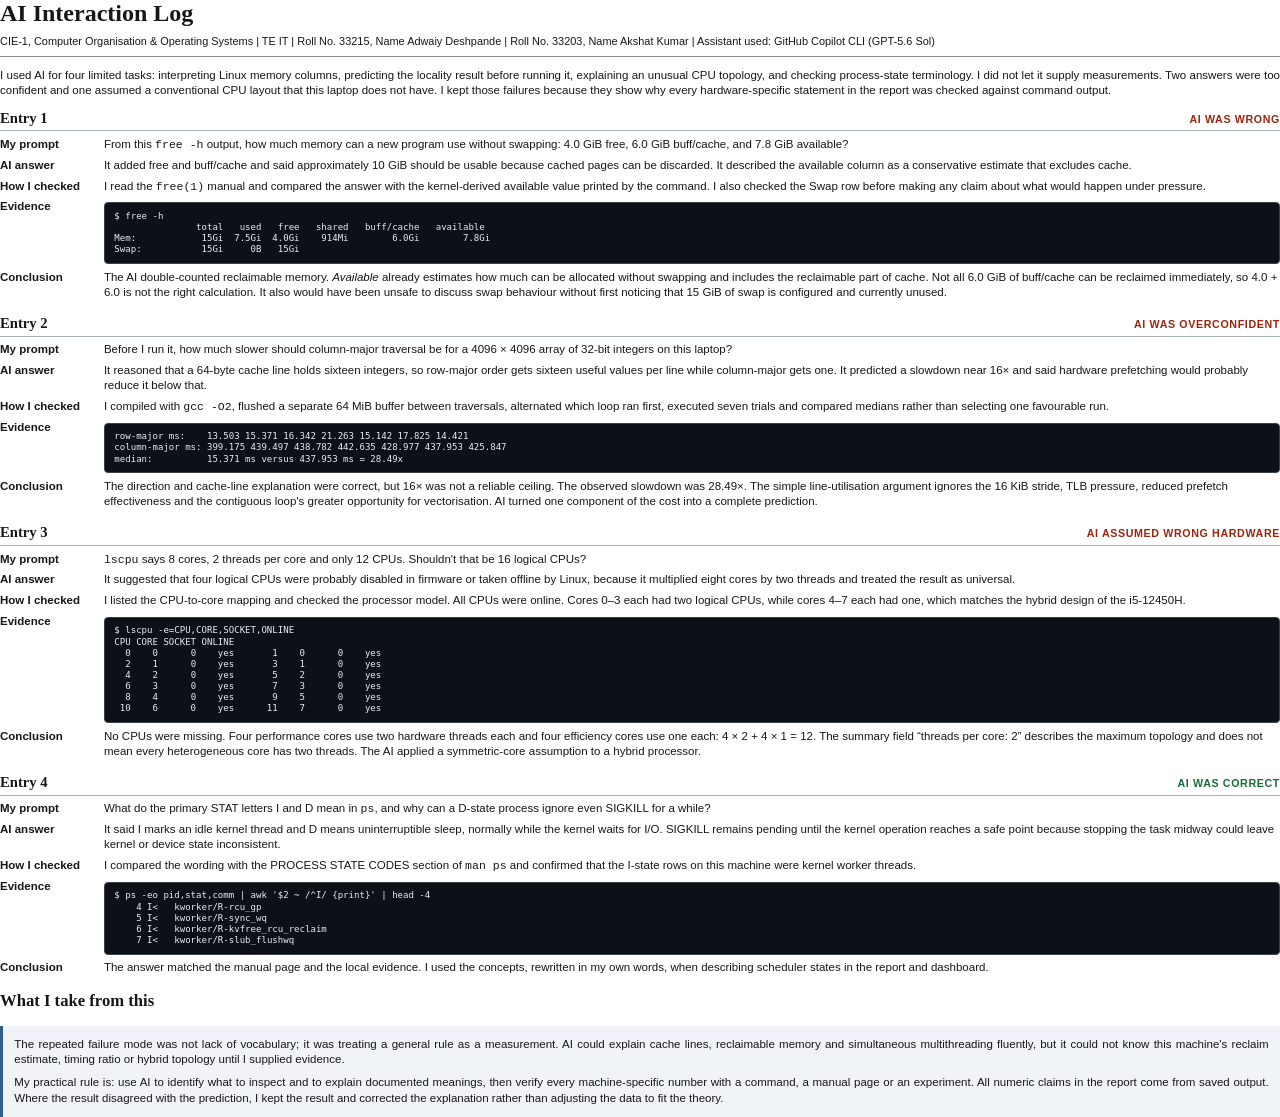
<file: docs/ai_log.html>
<!doctype html>
<html lang="en">
<head>
  <meta charset="utf-8">
  <title>AI Interaction Log</title>
  <style>
    @page { size: A4; margin: 13mm 15mm 14mm; }
    * { box-sizing: border-box; }
    body { margin: 0; color: #171717; font: 8.65pt/1.31 "Noto Sans", Arial, sans-serif; }
    .page { break-after: page; }
    .page:last-child { break-after: auto; }
    h1 { margin: 0 0 2mm; font: 700 18pt/1.1 "Noto Serif", serif; }
    h2 { margin: 3.5mm 0 1.5mm; font: 700 12.5pt/1.2 "Noto Serif", serif; }
    p { margin: 0 0 2.2mm; text-align: justify; }
    .meta { margin-bottom: 3mm; padding-bottom: 2mm; border-bottom: 1px solid #888; font-size: 8.2pt; }
    .intro { margin-bottom: 3mm; }
    .entry { margin: 2.5mm 0 4mm; }
    .entry-head {
      display: flex;
      justify-content: space-between;
      align-items: baseline;
      margin-bottom: 1.5mm;
      padding-bottom: 1mm;
      border-bottom: 1px solid #aab1b9;
      font: 700 11pt "Noto Serif", serif;
    }
    .verdict { color: #9a260f; font: 800 8pt "Noto Sans", sans-serif; letter-spacing: .06em; }
    .correct { color: #176b3a; }
    .row { display: grid; grid-template-columns: 25mm 1fr; gap: 2.5mm; margin: 1.5mm 0; break-inside: avoid; }
    .label { font-weight: 800; }
    pre {
      margin: .8mm 0 0;
      padding: 2mm 2.5mm;
      border: 1px solid #3a414b;
      border-radius: 4px;
      color: #e6edf3;
      background: #0d1117;
      white-space: pre-wrap;
      font: 6.8pt/1.23 "DejaVu Sans Mono", monospace;
    }
    .takeaway {
      margin-top: 4mm;
      padding: 3mm;
      border-left: 3px solid #315c85;
      background: #f0f4f8;
    }
  </style>
</head>
<body>
  <section class="page">
    <h1>AI Interaction Log</h1>
    <div class="meta">CIE-1, Computer Organisation &amp; Operating Systems | TE IT | Roll No. 33215, Name Adwaiy Deshpande | Roll No. 33203, Name Akshat Kumar | Assistant used: GitHub Copilot CLI (GPT-5.6 Sol)</div>
    <p class="intro">I used AI for four limited tasks: interpreting Linux memory columns, predicting the locality result before running it, explaining an unusual CPU topology, and checking process-state terminology. I did not let it supply measurements. Two answers were too confident and one assumed a conventional CPU layout that this laptop does not have. I kept those failures because they show why every hardware-specific statement in the report was checked against command output.</p>

    <article class="entry">
      <div class="entry-head"><span>Entry 1</span><span class="verdict">AI WAS WRONG</span></div>
      <div class="row"><div class="label">My prompt</div><div>From this <code>free -h</code> output, how much memory can a new program use without swapping: 4.0 GiB free, 6.0 GiB buff/cache, and 7.8 GiB available?</div></div>
      <div class="row"><div class="label">AI answer</div><div>It added free and buff/cache and said approximately 10 GiB should be usable because cached pages can be discarded. It described the available column as a conservative estimate that excludes cache.</div></div>
      <div class="row"><div class="label">How I checked</div><div>I read the <code>free(1)</code> manual and compared the answer with the kernel-derived available value printed by the command. I also checked the Swap row before making any claim about what would happen under pressure.</div></div>
      <div class="row"><div class="label">Evidence</div><div><pre>$ free -h
               total   used   free   shared   buff/cache   available
Mem:            15Gi  7.5Gi  4.0Gi    914Mi        6.0Gi        7.8Gi
Swap:           15Gi     0B   15Gi</pre></div></div>
      <div class="row"><div class="label">Conclusion</div><div>The AI double-counted reclaimable memory. <em>Available</em> already estimates how much can be allocated without swapping and includes the reclaimable part of cache. Not all 6.0 GiB of buff/cache can be reclaimed immediately, so 4.0 + 6.0 is not the right calculation. It also would have been unsafe to discuss swap behaviour without first noticing that 15 GiB of swap is configured and currently unused.</div></div>
    </article>

    <article class="entry">
      <div class="entry-head"><span>Entry 2</span><span class="verdict">AI WAS OVERCONFIDENT</span></div>
      <div class="row"><div class="label">My prompt</div><div>Before I run it, how much slower should column-major traversal be for a 4096 × 4096 array of 32-bit integers on this laptop?</div></div>
      <div class="row"><div class="label">AI answer</div><div>It reasoned that a 64-byte cache line holds sixteen integers, so row-major order gets sixteen useful values per line while column-major gets one. It predicted a slowdown near 16× and said hardware prefetching would probably reduce it below that.</div></div>
      <div class="row"><div class="label">How I checked</div><div>I compiled with <code>gcc -O2</code>, flushed a separate 64 MiB buffer between traversals, alternated which loop ran first, executed seven trials and compared medians rather than selecting one favourable run.</div></div>
      <div class="row"><div class="label">Evidence</div><div><pre>row-major ms:    13.503 15.371 16.342 21.263 15.142 17.825 14.421
column-major ms: 399.175 439.497 438.782 442.635 428.977 437.953 425.847
median:          15.371 ms versus 437.953 ms = 28.49x</pre></div></div>
      <div class="row"><div class="label">Conclusion</div><div>The direction and cache-line explanation were correct, but 16× was not a reliable ceiling. The observed slowdown was 28.49×. The simple line-utilisation argument ignores the 16 KiB stride, TLB pressure, reduced prefetch effectiveness and the contiguous loop's greater opportunity for vectorisation. AI turned one component of the cost into a complete prediction.</div></div>
    </article>
    <article class="entry">
      <div class="entry-head"><span>Entry 3</span><span class="verdict">AI ASSUMED WRONG HARDWARE</span></div>
      <div class="row"><div class="label">My prompt</div><div><code>lscpu</code> says 8 cores, 2 threads per core and only 12 CPUs. Shouldn't that be 16 logical CPUs?</div></div>
      <div class="row"><div class="label">AI answer</div><div>It suggested that four logical CPUs were probably disabled in firmware or taken offline by Linux, because it multiplied eight cores by two threads and treated the result as universal.</div></div>
      <div class="row"><div class="label">How I checked</div><div>I listed the CPU-to-core mapping and checked the processor model. All CPUs were online. Cores 0–3 each had two logical CPUs, while cores 4–7 each had one, which matches the hybrid design of the i5-12450H.</div></div>
      <div class="row"><div class="label">Evidence</div><div><pre>$ lscpu -e=CPU,CORE,SOCKET,ONLINE
CPU CORE SOCKET ONLINE
  0    0      0    yes       1    0      0    yes
  2    1      0    yes       3    1      0    yes
  4    2      0    yes       5    2      0    yes
  6    3      0    yes       7    3      0    yes
  8    4      0    yes       9    5      0    yes
 10    6      0    yes      11    7      0    yes</pre></div></div>
      <div class="row"><div class="label">Conclusion</div><div>No CPUs were missing. Four performance cores use two hardware threads each and four efficiency cores use one each: 4 × 2 + 4 × 1 = 12. The summary field “threads per core: 2” describes the maximum topology and does not mean every heterogeneous core has two threads. The AI applied a symmetric-core assumption to a hybrid processor.</div></div>
    </article>

    <article class="entry">
      <div class="entry-head"><span>Entry 4</span><span class="verdict correct">AI WAS CORRECT</span></div>
      <div class="row"><div class="label">My prompt</div><div>What do the primary STAT letters I and D mean in <code>ps</code>, and why can a D-state process ignore even SIGKILL for a while?</div></div>
      <div class="row"><div class="label">AI answer</div><div>It said I marks an idle kernel thread and D means uninterruptible sleep, normally while the kernel waits for I/O. SIGKILL remains pending until the kernel operation reaches a safe point because stopping the task midway could leave kernel or device state inconsistent.</div></div>
      <div class="row"><div class="label">How I checked</div><div>I compared the wording with the PROCESS STATE CODES section of <code>man ps</code> and confirmed that the I-state rows on this machine were kernel worker threads.</div></div>
      <div class="row"><div class="label">Evidence</div><div><pre>$ ps -eo pid,stat,comm | awk '$2 ~ /^I/ {print}' | head -4
    4 I&lt;   kworker/R-rcu_gp
    5 I&lt;   kworker/R-sync_wq
    6 I&lt;   kworker/R-kvfree_rcu_reclaim
    7 I&lt;   kworker/R-slub_flushwq</pre></div></div>
      <div class="row"><div class="label">Conclusion</div><div>The answer matched the manual page and the local evidence. I used the concepts, rewritten in my own words, when describing scheduler states in the report and dashboard.</div></div>
    </article>

    <h2>What I take from this</h2>
    <div class="takeaway">
      <p>The repeated failure mode was not lack of vocabulary; it was treating a general rule as a measurement. AI could explain cache lines, reclaimable memory and simultaneous multithreading fluently, but it could not know this machine's reclaim estimate, timing ratio or hybrid topology until I supplied evidence.</p>
      <p style="margin-bottom:0">My practical rule is: use AI to identify what to inspect and to explain documented meanings, then verify every machine-specific number with a command, a manual page or an experiment. All numeric claims in the report come from saved output. Where the result disagreed with the prediction, I kept the result and corrected the explanation rather than adjusting the data to fit the theory.</p>
    </div>
  </section>
</body>
</html>
</file>
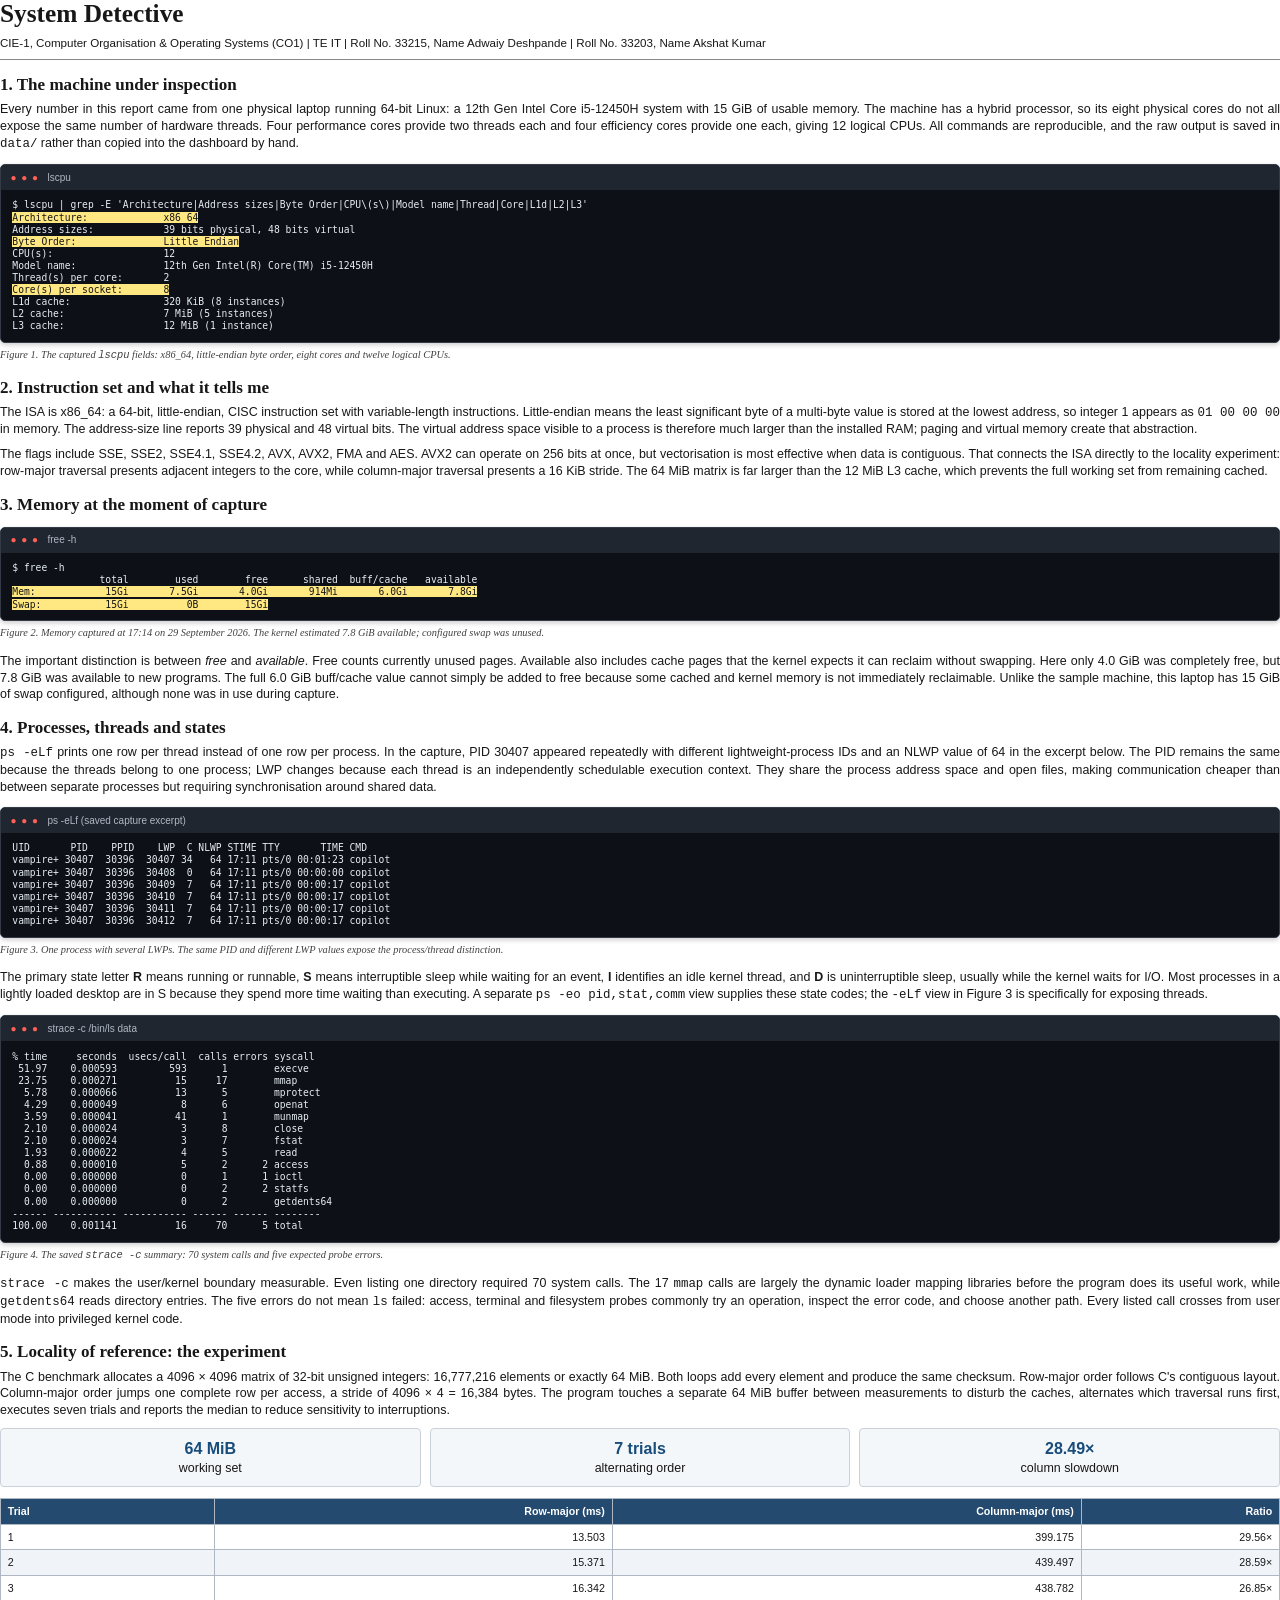
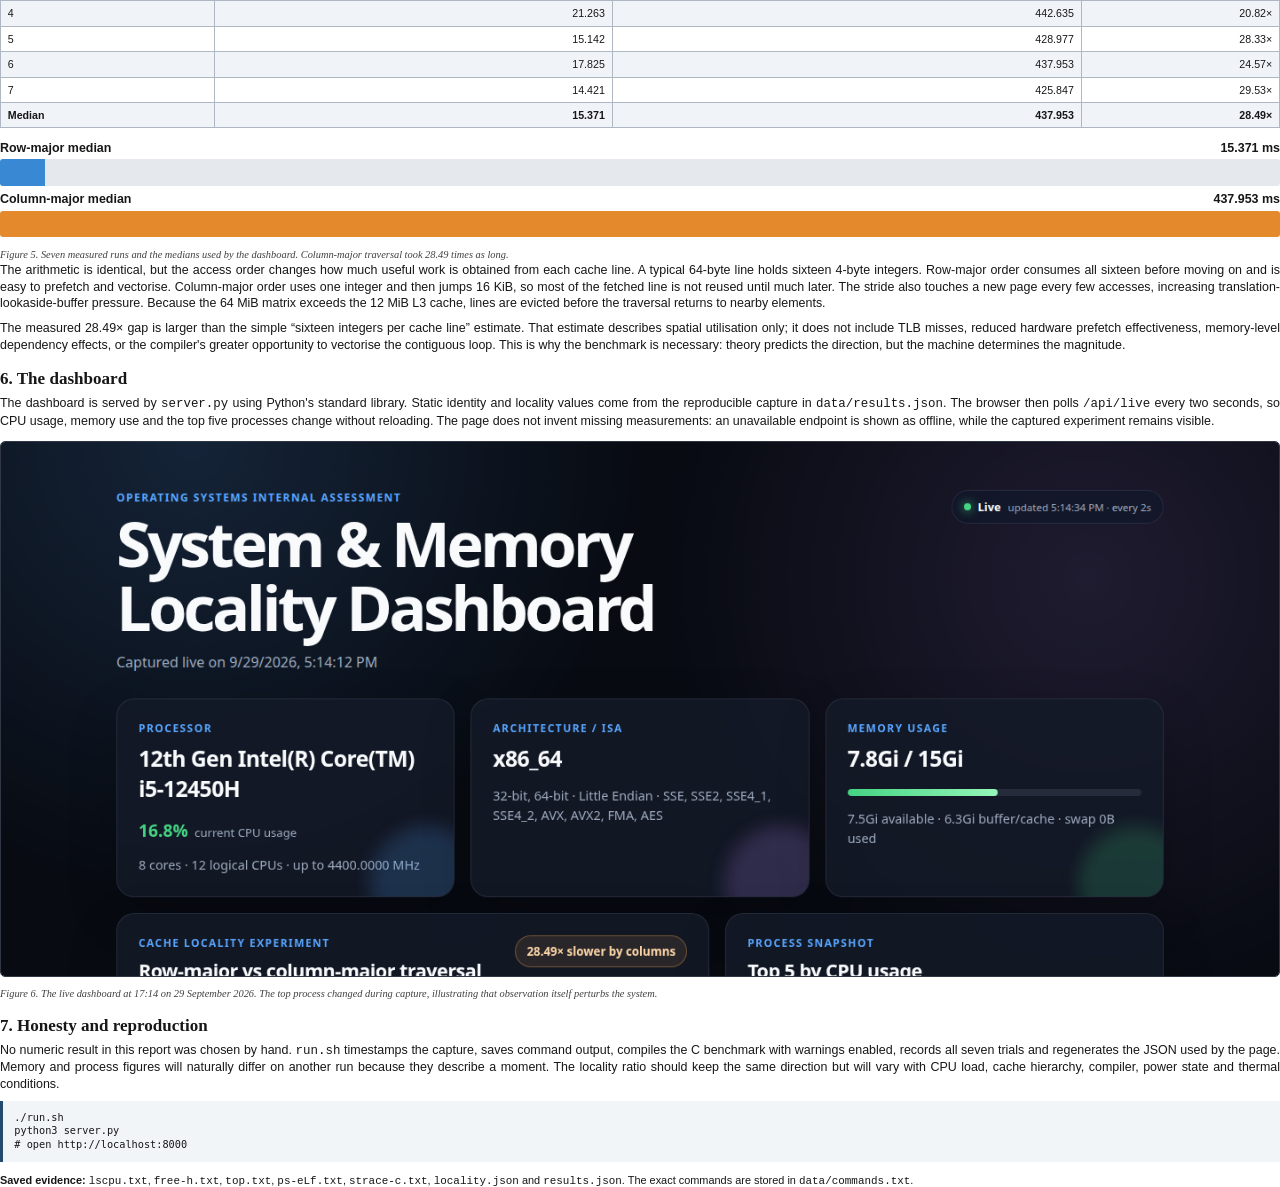
<file: docs/report.html>
<!doctype html>
<html lang="en">
<head>
  <meta charset="utf-8">
  <title>System Detective Report</title>
  <style>
    @page { size: A4; margin: 13mm 16mm 14mm; }
    * { box-sizing: border-box; }
    body {
      margin: 0;
      color: #171717;
      font: 9.35pt/1.34 "Noto Sans", Arial, sans-serif;
    }
    .page { break-after: page; }
    .page:last-child { break-after: auto; }
    h1 { margin: 0 0 2mm; font: 700 19pt/1.1 "Noto Serif", serif; }
    h2 { margin: 4mm 0 1.5mm; font: 700 12.8pt/1.2 "Noto Serif", serif; }
    p { margin: 0 0 2.2mm; text-align: justify; }
    .meta {
      margin-bottom: 4mm;
      padding-bottom: 2.2mm;
      border-bottom: 1px solid #888;
      font-size: 8.7pt;
    }
    .figure { margin: 3mm 0 3.5mm; }
    .terminal {
      overflow: hidden;
      border: 1px solid #343a46;
      border-radius: 5px;
      color: #e6edf3;
      background: #0d1117;
      box-shadow: 0 2px 5px #0003;
    }
    .terminal-bar {
      padding: 1.5mm 2.5mm;
      color: #aeb8c5;
      background: #20262f;
      font-size: 7.5pt;
    }
    .dots { color: #ff5f56; letter-spacing: 1px; }
    pre {
      margin: 0;
      padding: 2.6mm 3mm;
      white-space: pre-wrap;
      font: 7.25pt/1.25 "DejaVu Sans Mono", monospace;
    }
    mark { color: #161616; background: #ffe782; }
    figcaption {
      margin-top: 1.3mm;
      color: #404040;
      font: italic 7.8pt/1.3 "Noto Serif", serif;
    }
    .two-col { display: grid; grid-template-columns: 1fr 1fr; gap: 4mm; }
    .metrics {
      display: grid;
      grid-template-columns: repeat(3, 1fr);
      gap: 2.4mm;
      margin: 2.4mm 0 3mm;
    }
    .metric {
      padding: 2.5mm;
      border: 1px solid #cad1da;
      border-radius: 4px;
      background: #f4f7fa;
      text-align: center;
    }
    .metric strong { display: block; color: #174c7b; font-size: 12pt; }
    table { width: 100%; border-collapse: collapse; font-size: 8pt; }
    th, td { padding: 1.35mm 1.8mm; border: 1px solid #aeb7c2; text-align: right; }
    th:first-child, td:first-child { text-align: left; }
    th { color: white; background: #244a70; }
    tr:nth-child(even) { background: #f0f4f8; }
    .chart { margin: 3mm 0; }
    .bar-label { display: flex; justify-content: space-between; margin: 1.5mm 0 .7mm; font-weight: 700; }
    .bar-track { height: 7mm; border-radius: 3px; background: #e5e9ee; overflow: hidden; }
    .bar { height: 100%; min-width: 3px; }
    .row { width: 3.51%; background: #3988d4; }
    .column { width: 100%; background: #e58a2c; }
    .dashboard {
      width: 100%;
      max-height: 142mm;
      object-fit: cover;
      object-position: top;
      border: 1px solid #303846;
      border-radius: 5px;
    }
    .repro {
      padding: 2.5mm 3mm;
      border-left: 3px solid #244a70;
      background: #f2f5f8;
      white-space: pre-line;
      font: 7.7pt/1.35 "DejaVu Sans Mono", monospace;
    }
    .small { font-size: 8.2pt; }
  </style>
</head>
<body>
  <section class="page">
    <h1>System Detective</h1>
    <div class="meta">CIE-1, Computer Organisation &amp; Operating Systems (CO1) | TE IT | Roll No. 33215, Name Adwaiy Deshpande | Roll No. 33203, Name Akshat Kumar</div>

    <h2>1. The machine under inspection</h2>
    <p>Every number in this report came from one physical laptop running 64-bit Linux: a 12th Gen Intel Core i5-12450H system with 15 GiB of usable memory. The machine has a hybrid processor, so its eight physical cores do not all expose the same number of hardware threads. Four performance cores provide two threads each and four efficiency cores provide one each, giving 12 logical CPUs. All commands are reproducible, and the raw output is saved in <code>data/</code> rather than copied into the dashboard by hand.</p>

    <figure class="figure">
      <div class="terminal">
        <div class="terminal-bar"><span class="dots">● ● ●</span>&nbsp;&nbsp; lscpu</div>
        <pre>$ lscpu | grep -E 'Architecture|Address sizes|Byte Order|CPU\(s\)|Model name|Thread|Core|L1d|L2|L3'
<mark>Architecture:             x86_64</mark>
Address sizes:            39 bits physical, 48 bits virtual
<mark>Byte Order:               Little Endian</mark>
CPU(s):                   12
Model name:               12th Gen Intel(R) Core(TM) i5-12450H
Thread(s) per core:       2
<mark>Core(s) per socket:       8</mark>
L1d cache:                320 KiB (8 instances)
L2 cache:                 7 MiB (5 instances)
L3 cache:                 12 MiB (1 instance)</pre>
      </div>
      <figcaption>Figure 1. The captured <code>lscpu</code> fields: x86_64, little-endian byte order, eight cores and twelve logical CPUs.</figcaption>
    </figure>

    <h2>2. Instruction set and what it tells me</h2>
    <p>The ISA is x86_64: a 64-bit, little-endian, CISC instruction set with variable-length instructions. Little-endian means the least significant byte of a multi-byte value is stored at the lowest address, so integer 1 appears as <code>01 00 00 00</code> in memory. The address-size line reports 39 physical and 48 virtual bits. The virtual address space visible to a process is therefore much larger than the installed RAM; paging and virtual memory create that abstraction.</p>
    <p>The flags include SSE, SSE2, SSE4.1, SSE4.2, AVX, AVX2, FMA and AES. AVX2 can operate on 256 bits at once, but vectorisation is most effective when data is contiguous. That connects the ISA directly to the locality experiment: row-major traversal presents adjacent integers to the core, while column-major traversal presents a 16 KiB stride. The 64 MiB matrix is far larger than the 12 MiB L3 cache, which prevents the full working set from remaining cached.</p>

    <h2>3. Memory at the moment of capture</h2>
    <figure class="figure">
      <div class="terminal">
        <div class="terminal-bar"><span class="dots">● ● ●</span>&nbsp;&nbsp; free -h</div>
        <pre>$ free -h
               total        used        free      shared  buff/cache   available
<mark>Mem:            15Gi       7.5Gi       4.0Gi       914Mi       6.0Gi       7.8Gi</mark>
<mark>Swap:           15Gi          0B        15Gi</mark></pre>
      </div>
      <figcaption>Figure 2. Memory captured at 17:14 on 29 September 2026. The kernel estimated 7.8 GiB available; configured swap was unused.</figcaption>
    </figure>
    <p>The important distinction is between <em>free</em> and <em>available</em>. Free counts currently unused pages. Available also includes cache pages that the kernel expects it can reclaim without swapping. Here only 4.0 GiB was completely free, but 7.8 GiB was available to new programs. The full 6.0 GiB buff/cache value cannot simply be added to free because some cached and kernel memory is not immediately reclaimable. Unlike the sample machine, this laptop has 15 GiB of swap configured, although none was in use during capture.</p>
  </section>

  <section class="page">
    <h2>4. Processes, threads and states</h2>
    <p><code>ps -eLf</code> prints one row per thread instead of one row per process. In the capture, PID 30407 appeared repeatedly with different lightweight-process IDs and an NLWP value of 64 in the excerpt below. The PID remains the same because the threads belong to one process; LWP changes because each thread is an independently schedulable execution context. They share the process address space and open files, making communication cheaper than between separate processes but requiring synchronisation around shared data.</p>

    <figure class="figure">
      <div class="terminal">
        <div class="terminal-bar"><span class="dots">● ● ●</span>&nbsp;&nbsp; ps -eLf (saved capture excerpt)</div>
        <pre>UID       PID    PPID    LWP  C NLWP STIME TTY       TIME CMD
vampire+ 30407  30396  30407 34   64 17:11 pts/0 00:01:23 copilot
vampire+ 30407  30396  30408  0   64 17:11 pts/0 00:00:00 copilot
vampire+ 30407  30396  30409  7   64 17:11 pts/0 00:00:17 copilot
vampire+ 30407  30396  30410  7   64 17:11 pts/0 00:00:17 copilot
vampire+ 30407  30396  30411  7   64 17:11 pts/0 00:00:17 copilot
vampire+ 30407  30396  30412  7   64 17:11 pts/0 00:00:17 copilot</pre>
      </div>
      <figcaption>Figure 3. One process with several LWPs. The same PID and different LWP values expose the process/thread distinction.</figcaption>
    </figure>

    <p>The primary state letter <strong>R</strong> means running or runnable, <strong>S</strong> means interruptible sleep while waiting for an event, <strong>I</strong> identifies an idle kernel thread, and <strong>D</strong> is uninterruptible sleep, usually while the kernel waits for I/O. Most processes in a lightly loaded desktop are in S because they spend more time waiting than executing. A separate <code>ps -eo pid,stat,comm</code> view supplies these state codes; the <code>-eLf</code> view in Figure 3 is specifically for exposing threads.</p>

    <figure class="figure">
      <div class="terminal">
        <div class="terminal-bar"><span class="dots">● ● ●</span>&nbsp;&nbsp; strace -c /bin/ls data</div>
        <pre>% time     seconds  usecs/call  calls errors syscall
 51.97    0.000593         593      1        execve
 23.75    0.000271          15     17        mmap
  5.78    0.000066          13      5        mprotect
  4.29    0.000049           8      6        openat
  3.59    0.000041          41      1        munmap
  2.10    0.000024           3      8        close
  2.10    0.000024           3      7        fstat
  1.93    0.000022           4      5        read
  0.88    0.000010           5      2      2 access
  0.00    0.000000           0      1      1 ioctl
  0.00    0.000000           0      2      2 statfs
  0.00    0.000000           0      2        getdents64
------ ----------- ----------- ------ ------ --------
100.00    0.001141          16     70      5 total</pre>
      </div>
      <figcaption>Figure 4. The saved <code>strace -c</code> summary: 70 system calls and five expected probe errors.</figcaption>
    </figure>

    <p><code>strace -c</code> makes the user/kernel boundary measurable. Even listing one directory required 70 system calls. The 17 <code>mmap</code> calls are largely the dynamic loader mapping libraries before the program does its useful work, while <code>getdents64</code> reads directory entries. The five errors do not mean <code>ls</code> failed: access, terminal and filesystem probes commonly try an operation, inspect the error code, and choose another path. Every listed call crosses from user mode into privileged kernel code.</p>
  </section>

  <section class="page">
    <h2>5. Locality of reference: the experiment</h2>
    <p>The C benchmark allocates a 4096 × 4096 matrix of 32-bit unsigned integers: 16,777,216 elements or exactly 64 MiB. Both loops add every element and produce the same checksum. Row-major order follows C's contiguous layout. Column-major order jumps one complete row per access, a stride of 4096 × 4 = 16,384 bytes. The program touches a separate 64 MiB buffer between measurements to disturb the caches, alternates which traversal runs first, executes seven trials and reports the median to reduce sensitivity to interruptions.</p>

    <div class="metrics">
      <div class="metric"><strong>64 MiB</strong>working set</div>
      <div class="metric"><strong>7 trials</strong>alternating order</div>
      <div class="metric"><strong>28.49×</strong>column slowdown</div>
    </div>

    <table>
      <thead><tr><th>Trial</th><th>Row-major (ms)</th><th>Column-major (ms)</th><th>Ratio</th></tr></thead>
      <tbody>
        <tr><td>1</td><td>13.503</td><td>399.175</td><td>29.56×</td></tr>
        <tr><td>2</td><td>15.371</td><td>439.497</td><td>28.59×</td></tr>
        <tr><td>3</td><td>16.342</td><td>438.782</td><td>26.85×</td></tr>
        <tr><td>4</td><td>21.263</td><td>442.635</td><td>20.82×</td></tr>
        <tr><td>5</td><td>15.142</td><td>428.977</td><td>28.33×</td></tr>
        <tr><td>6</td><td>17.825</td><td>437.953</td><td>24.57×</td></tr>
        <tr><td>7</td><td>14.421</td><td>425.847</td><td>29.53×</td></tr>
        <tr><td><strong>Median</strong></td><td><strong>15.371</strong></td><td><strong>437.953</strong></td><td><strong>28.49×</strong></td></tr>
      </tbody>
    </table>

    <div class="chart">
      <div class="bar-label"><span>Row-major median</span><span>15.371 ms</span></div>
      <div class="bar-track"><div class="bar row"></div></div>
      <div class="bar-label"><span>Column-major median</span><span>437.953 ms</span></div>
      <div class="bar-track"><div class="bar column"></div></div>
    </div>
    <figcaption>Figure 5. Seven measured runs and the medians used by the dashboard. Column-major traversal took 28.49 times as long.</figcaption>

    <p>The arithmetic is identical, but the access order changes how much useful work is obtained from each cache line. A typical 64-byte line holds sixteen 4-byte integers. Row-major order consumes all sixteen before moving on and is easy to prefetch and vectorise. Column-major order uses one integer and then jumps 16 KiB, so most of the fetched line is not reused until much later. The stride also touches a new page every few accesses, increasing translation-lookaside-buffer pressure. Because the 64 MiB matrix exceeds the 12 MiB L3 cache, lines are evicted before the traversal returns to nearby elements.</p>

    <p>The measured 28.49× gap is larger than the simple “sixteen integers per cache line” estimate. That estimate describes spatial utilisation only; it does not include TLB misses, reduced hardware prefetch effectiveness, memory-level dependency effects, or the compiler's greater opportunity to vectorise the contiguous loop. This is why the benchmark is necessary: theory predicts the direction, but the machine determines the magnitude.</p>
  </section>

  <section class="page">
    <h2>6. The dashboard</h2>
    <p>The dashboard is served by <code>server.py</code> using Python's standard library. Static identity and locality values come from the reproducible capture in <code>data/results.json</code>. The browser then polls <code>/api/live</code> every two seconds, so CPU usage, memory use and the top five processes change without reloading. The page does not invent missing measurements: an unavailable endpoint is shown as offline, while the captured experiment remains visible.</p>

    <figure class="figure">
      <img class="dashboard" src="assets/dashboard.png" alt="Live system and memory locality dashboard">
      <figcaption>Figure 6. The live dashboard at 17:14 on 29 September 2026. The top process changed during capture, illustrating that observation itself perturbs the system.</figcaption>
    </figure>

    <h2>7. Honesty and reproduction</h2>
    <p>No numeric result in this report was chosen by hand. <code>run.sh</code> timestamps the capture, saves command output, compiles the C benchmark with warnings enabled, records all seven trials and regenerates the JSON used by the page. Memory and process figures will naturally differ on another run because they describe a moment. The locality ratio should keep the same direction but will vary with CPU load, cache hierarchy, compiler, power state and thermal conditions.</p>

    <div class="repro">./run.sh
python3 server.py
# open http://localhost:8000</div>

    <p class="small" style="margin-top:3mm"><strong>Saved evidence:</strong> <code>lscpu.txt</code>, <code>free-h.txt</code>, <code>top.txt</code>, <code>ps-eLf.txt</code>, <code>strace-c.txt</code>, <code>locality.json</code> and <code>results.json</code>. The exact commands are stored in <code>data/commands.txt</code>.</p>
  </section>
</body>
</html>
</file>
